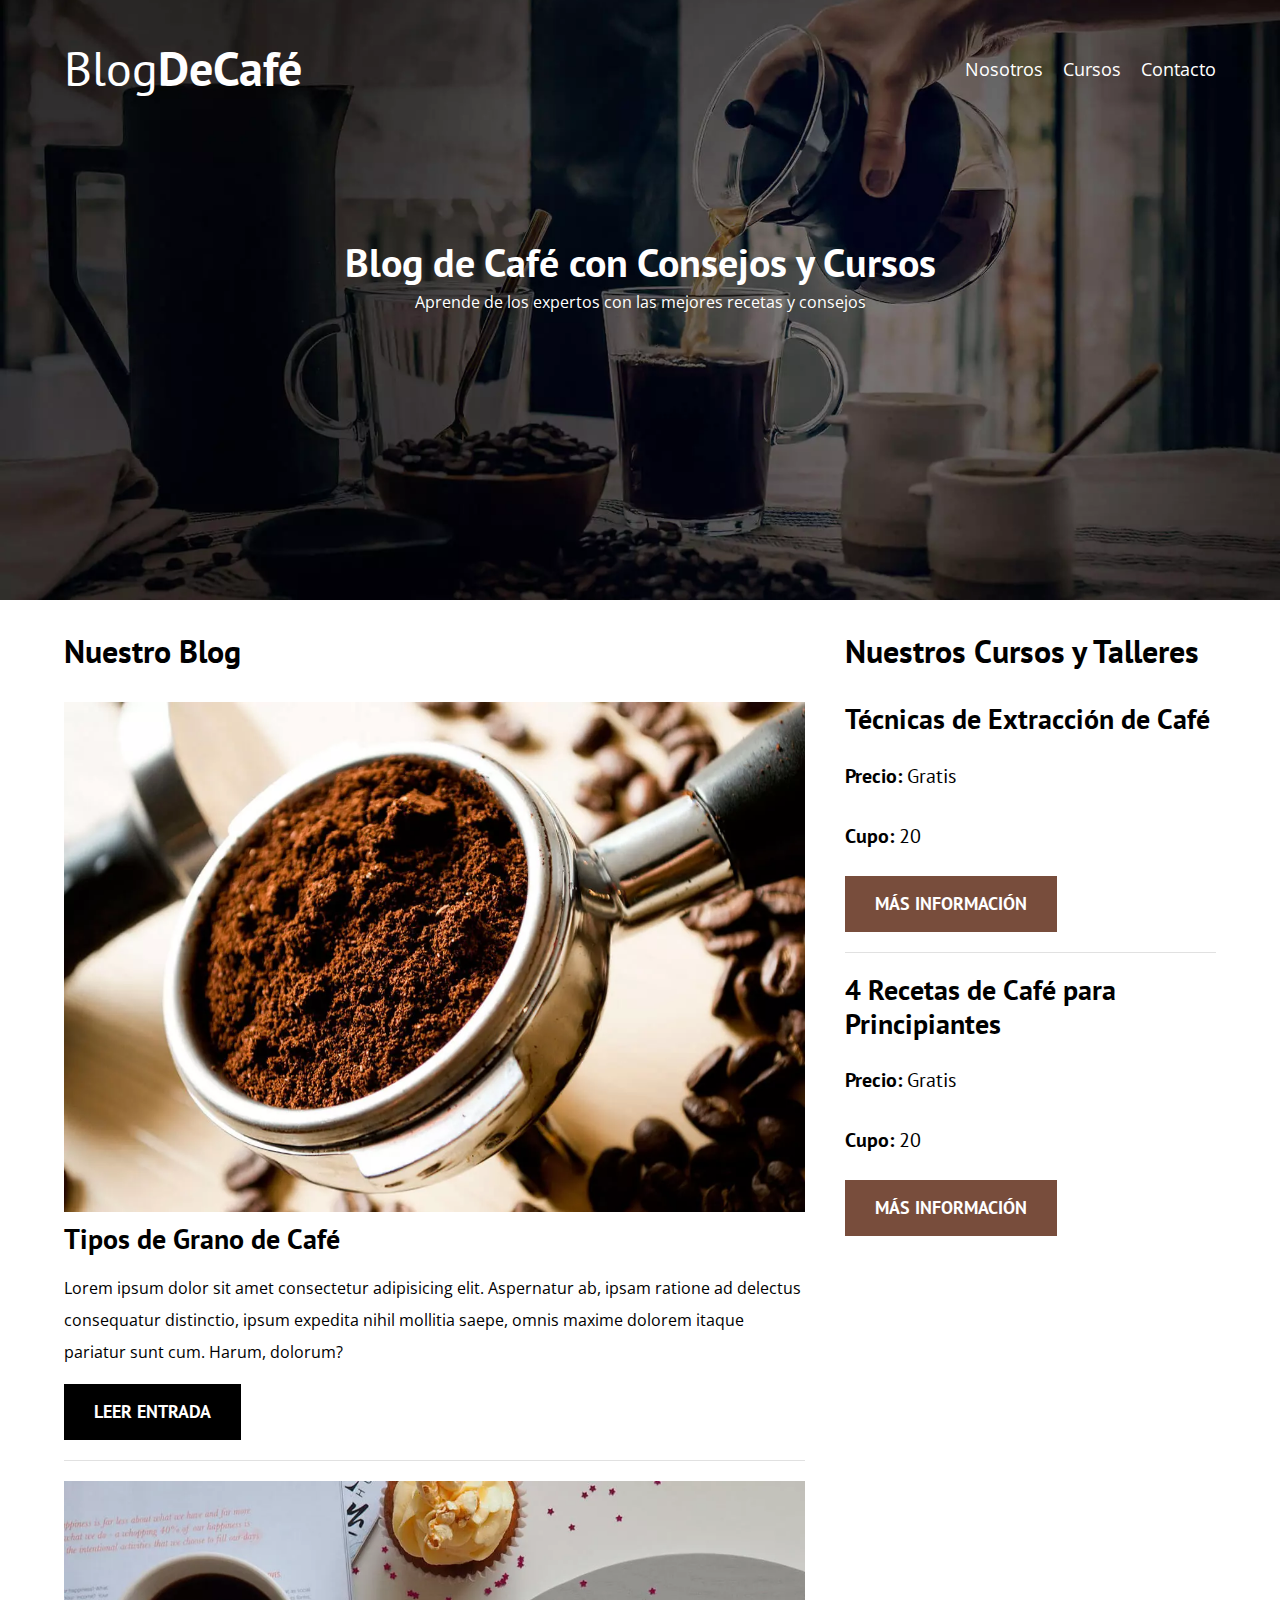
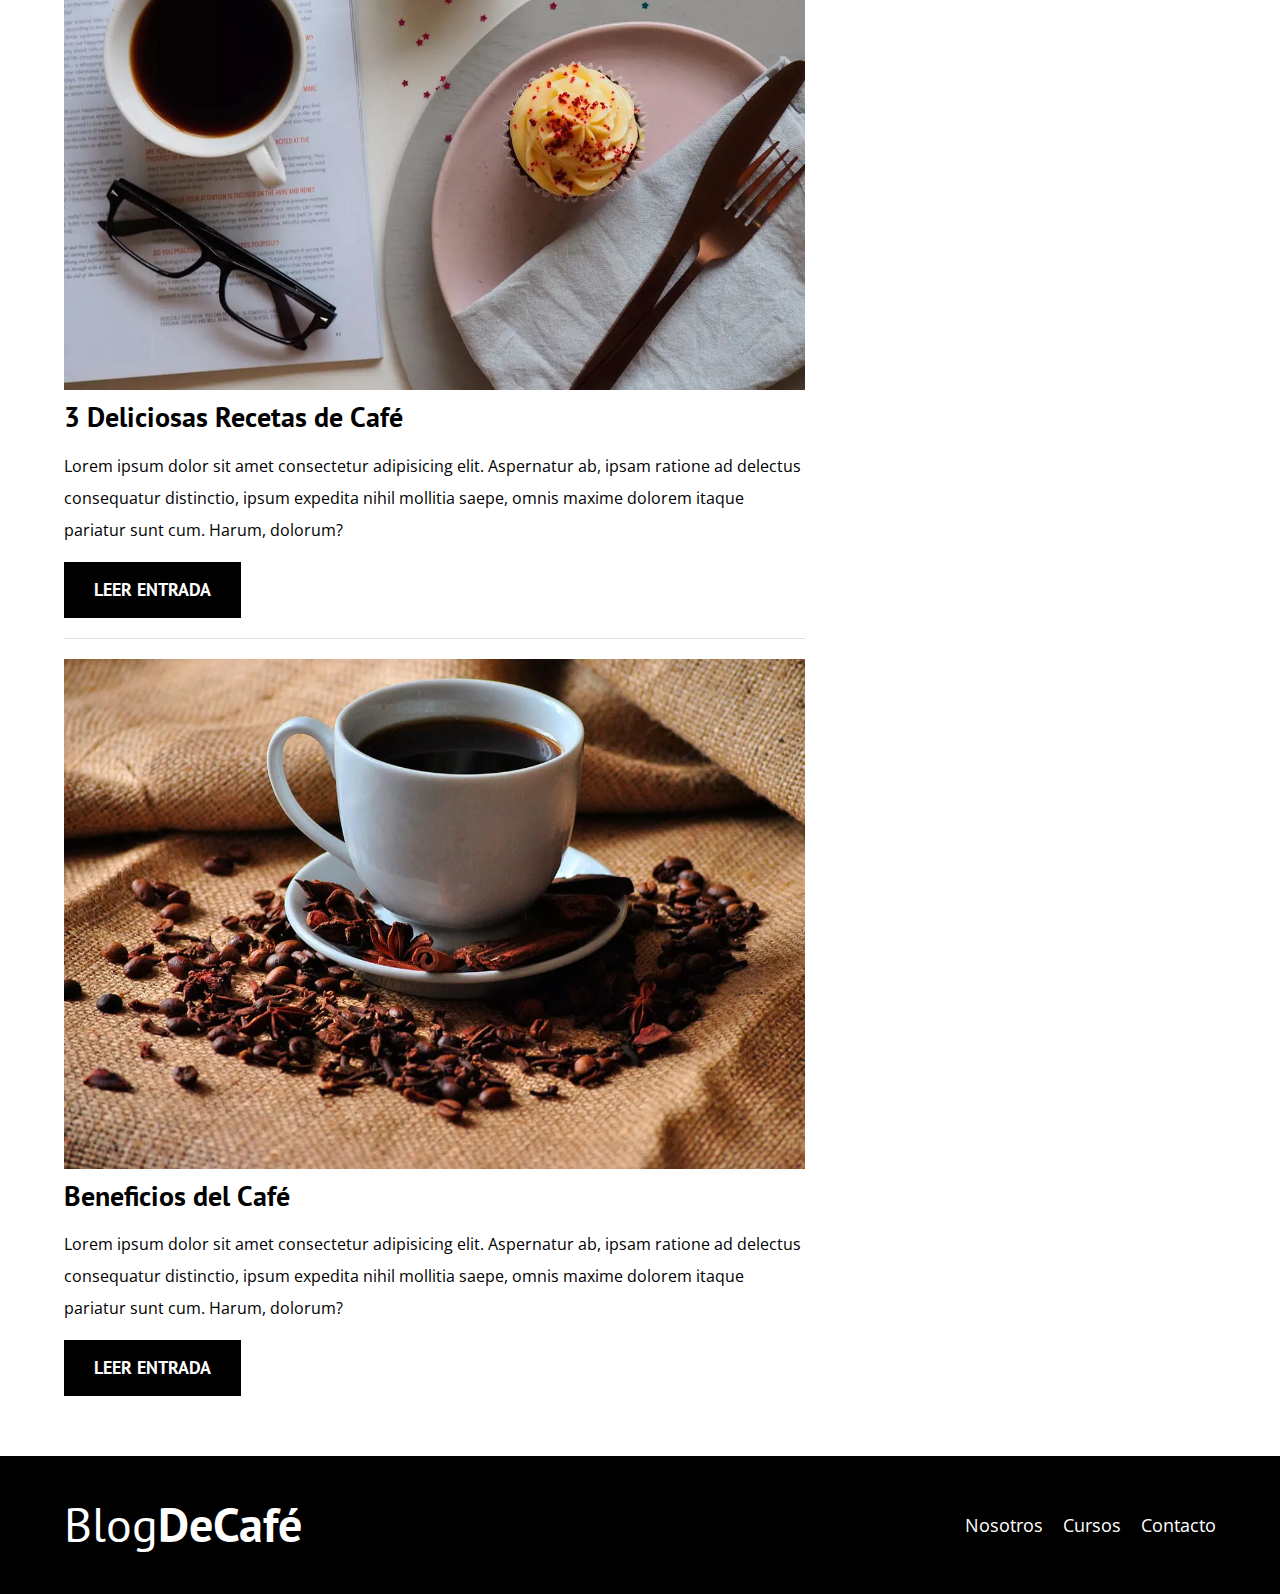
<file: index.html>
<!DOCTYPE html>
<html lang="en">

<head>
    <meta charset="UTF-8">
    <meta http-equiv="X-UA-Compatible" content="IE=edge">
    <meta name="viewport" content="width=device-width, initial-scale=1.0">
    <!-- Etiqueta meta para un buen SEO -->
    <meta name="description" content="Página web de blog de café">
    <title>Blog de Café</title>

    <!-- Prefetch -->
    <link rel="prefetch" href="nosotros.html" as="document">

    <!-- Preload -->
    <link rel="preload" href="css/styles.css" as="style">
    <link rel="stylesheet" href="css/normalize.css">

    <link rel="preload"
        href="https://fonts.googleapis.com/css2?family=Open+Sans&family=PT+Sans:wght@400;700&display=swap"
        crossorigin="crossorigin" as="font">
    <link href="https://fonts.googleapis.com/css2?family=Open+Sans&family=PT+Sans:wght@400;700&display=swap"
        rel="stylesheet">

    <link rel="stylesheet" href="css/styles.css">
</head>

<body>

    <!-- Cabecera -->
    <header class="header">

        <!-- Bloque -->
        <div class="contenedor">
            <!-- Barra Logo -->
            <div class="barra">
                <!-- Bloque -->
                <a href="index.html" class="logo">
                    <h1 class="logo__nombre no-margin centrar-texto">Blog<span class="logo__bold">DeCafé</span></h1>
                </a>

                <!-- Barra Navegación Bloque -->
                <nav class="navegacion">
                    <a href="nosotros.html" class="navegacion__enlace">Nosotros</a>
                    <a href="cursos.html" class="navegacion__enlace">Cursos</a>
                    <a href="contacto.html" class="navegacion__enlace">Contacto</a>
                </nav>
            </div>
        </div>


        <div class="header__texto">
            <h2 class="no-margin">Blog de Café con Consejos y Cursos</h2>
            <p class="no-margin">Aprende de los expertos con las mejores recetas y consejos</p>
        </div>
    </header>

    <div class="contenedor contenido-principal">
        <main class="blog">
            <h3>Nuestro Blog</h3>

            <!-- Articulo 1 -->
            <article class="entrada">
                <div class="entrada__imagen">
                    <picture>
                        <source srcset="img/blog1.webp" type="image/webp">
                        <img loading="lazy" src="img/blog1.jpg" alt="blog1">
                    </picture>
                    
                </div>
                <div class="entrada__contenido">
                    <h4 class="no-margin">Tipos de Grano de Café</h4>
                    <p>Lorem ipsum dolor sit amet consectetur adipisicing elit. Aspernatur ab, ipsam ratione ad delectus
                        consequatur distinctio, ipsum expedita nihil mollitia saepe, omnis maxime dolorem itaque
                        pariatur sunt cum. Harum, dolorum?</p>
                    <a href="entrada.html" class="boton boton--primario">Leer Entrada</a>
                </div>
            </article>

            <!-- Articulo 2 -->
            <article class="entrada">
                <div class="entrada__imagen">
                    <picture>
                        <source srcset="img/blog2.webp" type="image/webp">
                        <img loading="lazy" src="img/blog2.jpg" alt="blog1">
                    </picture>
                </div>
                <div class="entrada__contenido">
                    <h4 class="no-margin">3 Deliciosas Recetas de Café</h4>
                    <p>Lorem ipsum dolor sit amet consectetur adipisicing elit. Aspernatur ab, ipsam ratione ad delectus
                        consequatur distinctio, ipsum expedita nihil mollitia saepe, omnis maxime dolorem itaque
                        pariatur sunt cum. Harum, dolorum?</p>
                    <a href="entrada.html" class="boton boton--primario">Leer Entrada</a>
                </div>
            </article>

            <!-- Articulo 3 -->
            <article class="entrada">
                <div class="entrada__imagen">
                    <picture>
                        <source srcset="img/blog3.webp" type="image/webp">
                        <img loading="lazy" src="img/blog3.jpg" alt="blog1">
                    </picture>
                </div>
                <div class="entrada__contenido">
                    <h4 class="no-margin">Beneficios del Café</h4>
                    <p>Lorem ipsum dolor sit amet consectetur adipisicing elit. Aspernatur ab, ipsam ratione ad delectus
                        consequatur distinctio, ipsum expedita nihil mollitia saepe, omnis maxime dolorem itaque
                        pariatur sunt cum. Harum, dolorum?</p>
                    <a href="entrada.html" class="boton boton--primario">Leer Entrada</a>
                </div>
            </article>
        </main>

        <aside class="sidebar">
            <h3>Nuestros Cursos y Talleres</h3>
            <ul class="cursos no-padding">
                <li class="widget-curso">
                    <h4 class="no-margin">Técnicas de Extracción de Café</h4>
                    <p class="widget-curso__label">Precio:
                        <span class="widget-curso__info">Gratis</span>
                    </p>
                    <p class="widget-curso__label">Cupo:
                        <span class="widget-curso__info">20</span>
                    </p>
                    <a href="curso.html" class="boton boton--secundario">Más Información</a>
                </li>

                <li class="widget-curso">
                    <h4 class="no-margin">4 Recetas de Café para Principiantes</h4>
                    <p class="widget-curso__label">Precio:
                        <span class="widget-curso__info">Gratis</span>
                    </p>
                    <p class="widget-curso__label">Cupo:
                        <span class="widget-curso__info">20</span>
                    </p>
                    <a href="curso.html" class="boton boton--secundario">Más Información</a>
                </li>
            </ul>
        </aside>
    </div>

    <footer class="footer">
        <div class="contenedor">
            <!-- Reutilización de código -->
            <div class="barra">
                <a href="index.html" class="logo">
                    <h1 class="logo__nombre no-margin centrar-texto">Blog<span class="logo__bold">DeCafé</span></h1>
                </a>

                <nav class="navegacion">
                    <a href="nosotros.html" class="navegacion__enlace">Nosotros</a>
                    <a href="cursos.html" class="navegacion__enlace">Cursos</a>
                    <a href="contacto.html" class="navegacion__enlace">Contacto</a>
                </nav>
            </div>
        </div>
    </footer>

    <script src="js/modernizr.js"></script>

</body>
</html>
</file>
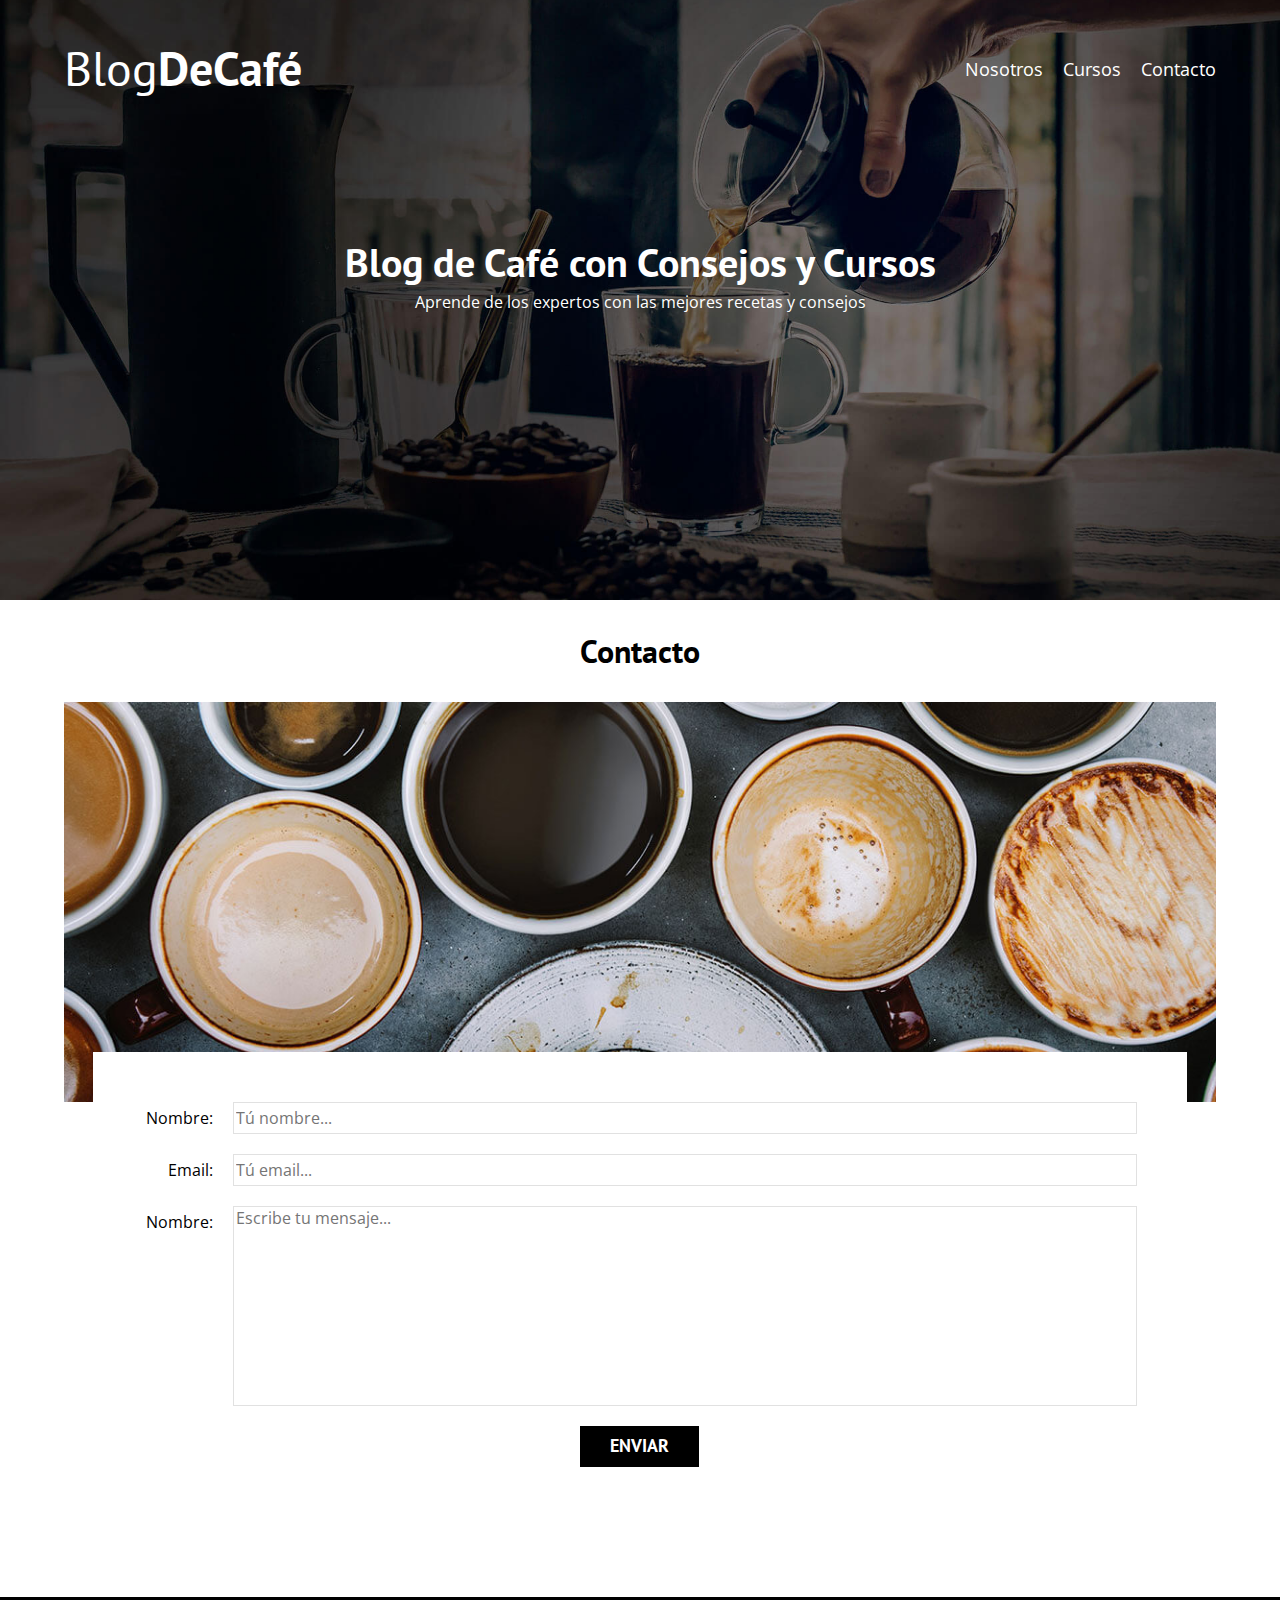
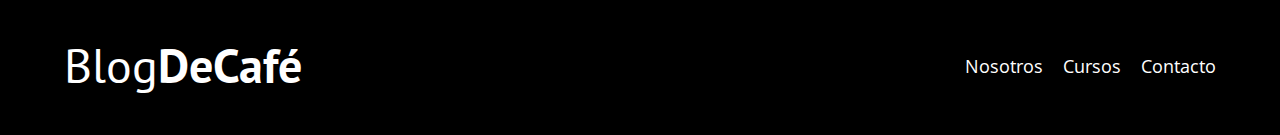
<file: contacto.html>
<!DOCTYPE html>
<html lang="en">

<head>
    <meta charset="UTF-8">
    <meta http-equiv="X-UA-Compatible" content="IE=edge">
    <meta name="viewport" content="width=device-width, initial-scale=1.0">
    <title>Blog de Café</title>
    <link rel="stylesheet" href="css/normalize.css">
    <link href="https://fonts.googleapis.com/css2?family=Open+Sans&family=PT+Sans:wght@400;700&display=swap"
        rel="stylesheet">
    <link rel="stylesheet" href="css/styles.css">
</head>

<body>

    <!-- Cabecera -->
    <header class="header">

        <!-- Bloque -->
        <div class="contenedor">
            <!-- Barra Logo -->
            <div class="barra">
                <!-- Bloque -->
                <a href="index.html" class="logo">
                    <h1 class="logo__nombre no-margin centrar-texto">Blog<span class="logo__bold">DeCafé</span></h1>
                </a>

                <!-- Barra Navegación Bloque -->
                <nav class="navegacion">
                    <a href="nosotros.html" class="navegacion__enlace">Nosotros</a>
                    <a href="cursos.html" class="navegacion__enlace">Cursos</a>
                    <a href="contacto.html" class="navegacion__enlace">Contacto</a>
                </nav>
            </div>
        </div>


        <div class="header__texto">
            <h2 class="no-margin">Blog de Café con Consejos y Cursos</h2>
            <p class="no-margin">Aprende de los expertos con las mejores recetas y consejos</p>
        </div>
    </header>

    <main class="contenedor">
        <h3 class="centrar-texto">Contacto</h3>

        <div class="contacto-bg"></div>

        <form action="" class="formulario">
            <div class="campo">
                <label class="campo__label" for="nombre">Nombre:</label>
                <input class="campo__field" type="text" name="" id="nombre" placeholder="Tú nombre...">
            </div>

            <div class="campo">
                <label class="campo__label" for="email">Email:</label>
                <input class="campo__field" type="email" name="" id="email" placeholder="Tú email...">
            </div>
            
            <div class="campo campo__field--textarea">
                <label class="campo__label" for="mensaje">Nombre:</label>
                <textarea class="campo__field" name="" id="mensaje" placeholder="Escribe tu mensaje..."></textarea>
            </div>

            <div class="campo campo__submit">
                <input type="submit" value="Enviar" class="boton boton--primario">
            </div>
        </form>


    </main>

    <footer class="footer">
        <div class="contenedor">
            <!-- Reutilización de código -->
            <div class="barra">
                <a href="index.html" class="logo">
                    <h1 class="logo__nombre no-margin centrar-texto">Blog<span class="logo__bold">DeCafé</span></h1>
                </a>

                <nav class="navegacion">
                    <a href="nosotros.html" class="navegacion__enlace">Nosotros</a>
                    <a href="cursos.html" class="navegacion__enlace">Cursos</a>
                    <a href="contacto.html" class="navegacion__enlace">Contacto</a>
                </nav>
            </div>
        </div>
    </footer>

</body>

</html>
</file>
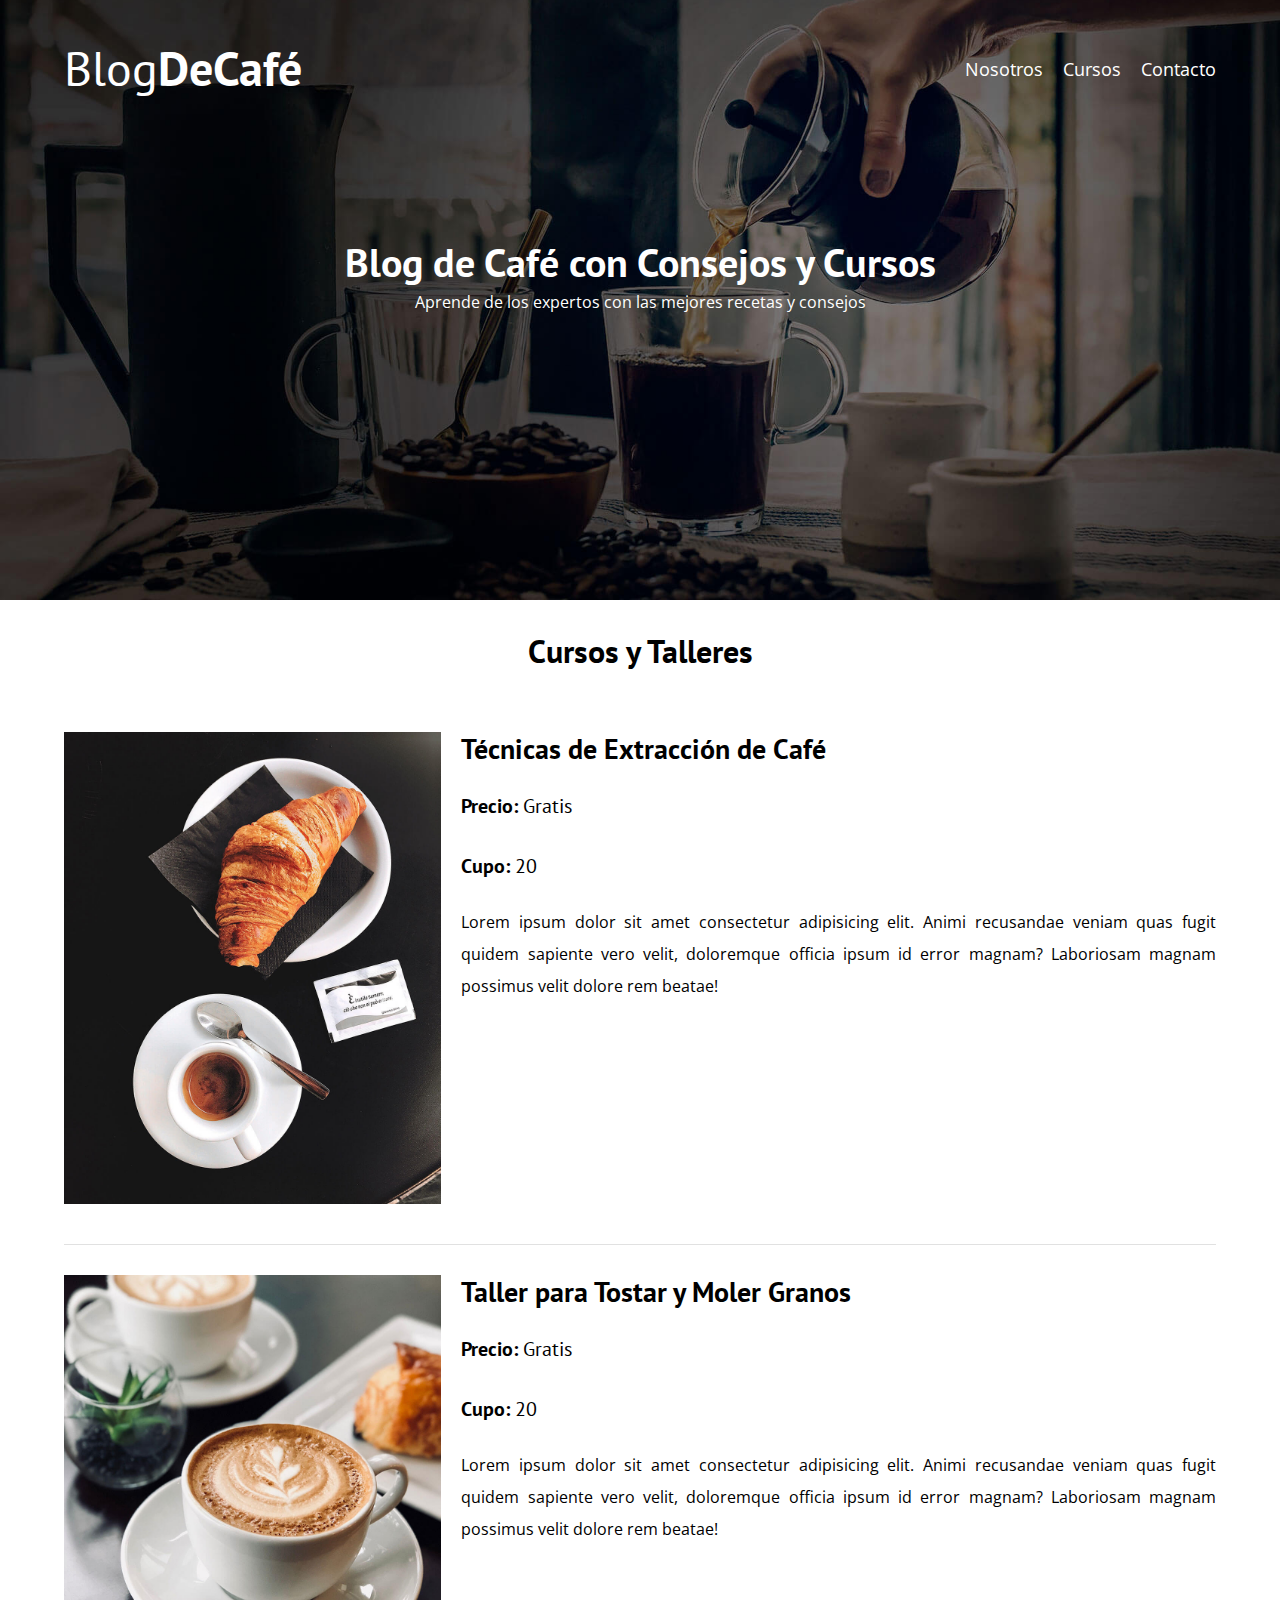
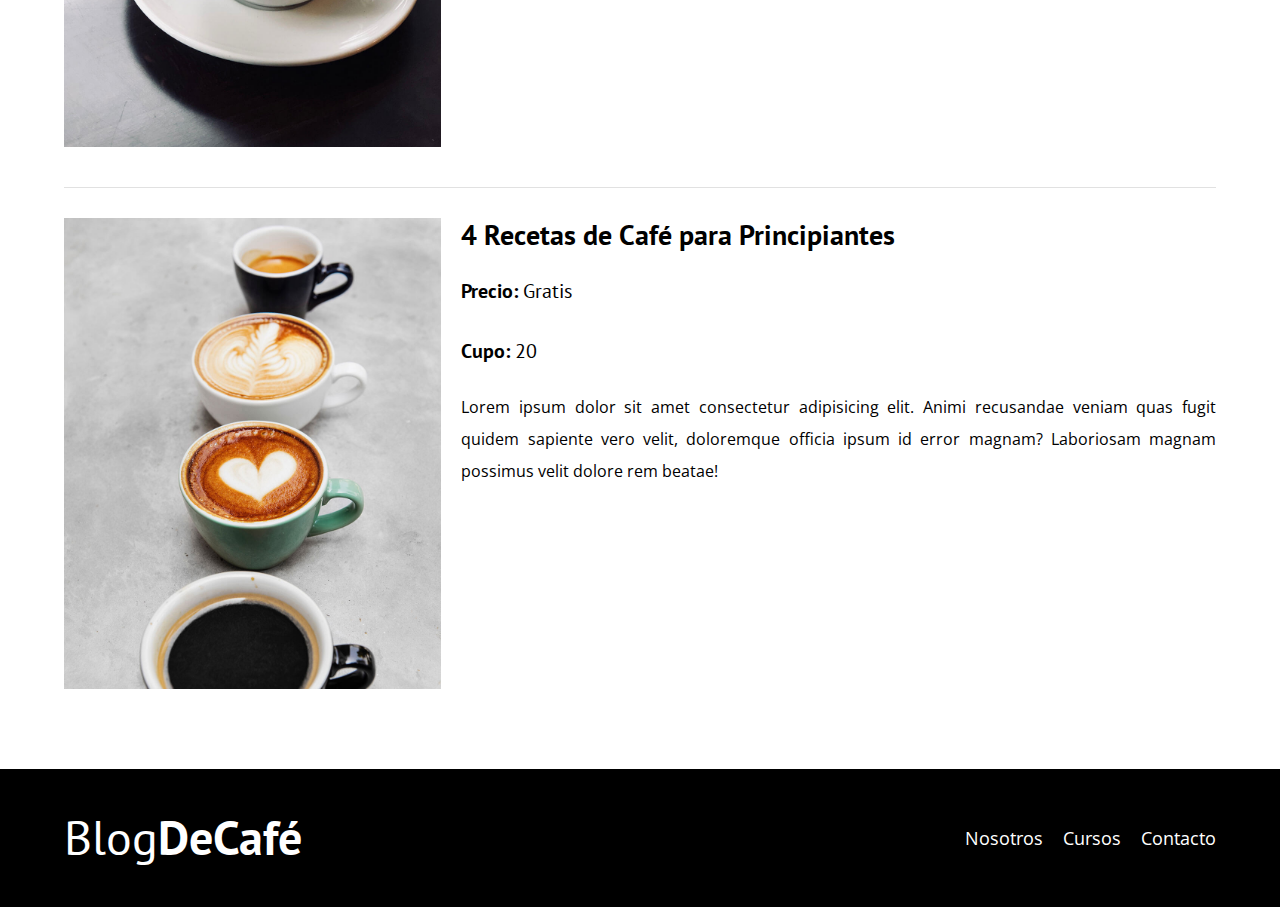
<file: cursos.html>
<!DOCTYPE html>
<html lang="en">

<head>
    <meta charset="UTF-8">
    <meta http-equiv="X-UA-Compatible" content="IE=edge">
    <meta name="viewport" content="width=device-width, initial-scale=1.0">
    <title>Blog de Café</title>
    <link rel="stylesheet" href="css/normalize.css">
    <link href="https://fonts.googleapis.com/css2?family=Open+Sans&family=PT+Sans:wght@400;700&display=swap"
        rel="stylesheet">
    <link rel="stylesheet" href="css/styles.css">
</head>

<body>

    <!-- Cabecera -->
    <header class="header">

        <!-- Bloque -->
        <div class="contenedor">
            <!-- Barra Logo -->
            <div class="barra">
                <!-- Bloque -->
                <a href="index.html" class="logo">
                    <h1 class="logo__nombre no-margin centrar-texto">Blog<span class="logo__bold">DeCafé</span></h1>
                </a>

                <!-- Barra Navegación Bloque -->
                <nav class="navegacion">
                    <a href="nosotros.html" class="navegacion__enlace">Nosotros</a>
                    <a href="cursos.html" class="navegacion__enlace">Cursos</a>
                    <a href="contacto.html" class="navegacion__enlace">Contacto</a>
                </nav>
            </div>
        </div>


        <div class="header__texto">
            <h2 class="no-margin">Blog de Café con Consejos y Cursos</h2>
            <p class="no-margin">Aprende de los expertos con las mejores recetas y consejos</p>
        </div>
    </header>

    <main class="contenedor">
        <h3 class="centrar-texto">Cursos y Talleres</h3>

        <!-- Inicio Curso 1 -->
        <div class="curso">

            <div class="curso__imagen">
                <img src="img/curso1.jpg" alt="curso1">
            </div>

            <!-- Inicio Curso Información -->
            <div class="curso__informacion">
                <h4 class="no-margin">Técnicas de Extracción de Café</h4>
                <p class="curso__label">Precio:
                    <span class="curso__info">Gratis</span>
                </p>
                <p class="curso__label">Cupo:
                    <span class="curso__info">20</span>
                </p>
                <p class="curso__descripcion">
                    Lorem ipsum dolor sit amet consectetur adipisicing elit. Animi recusandae veniam quas fugit quidem
                    sapiente vero velit, doloremque officia ipsum id error magnam? Laboriosam magnam possimus velit
                    dolore rem beatae!
                </p>
            </div>
            <!-- Fin Curso Información -->

        </div>
        <!-- Fin Curso -->

        <!-- Inicio Curso 2 -->
        <div class="curso">

            <div class="curso__imagen">
                <img src="img/curso2.jpg" alt="curso2">
            </div>

            <!-- Inicio Curso Información -->
            <div class="curso__informacion">
                <h4 class="no-margin">Taller para Tostar y Moler Granos</h4>
                <p class="curso__label">Precio:
                    <span class="curso__info">Gratis</span>
                </p>
                <p class="curso__label">Cupo:
                    <span class="curso__info">20</span>
                </p>
                <p class="curso__descripcion">
                    Lorem ipsum dolor sit amet consectetur adipisicing elit. Animi recusandae veniam quas fugit quidem
                    sapiente vero velit, doloremque officia ipsum id error magnam? Laboriosam magnam possimus velit
                    dolore rem beatae!
                </p>
            </div>
            <!-- Fin Curso Información -->

        </div>
        <!-- Fin Curso -->

        <!-- Inicio Curso 3 -->
        <div class="curso">

            <div class="curso__imagen">
                <img src="img/curso3.jpg" alt="curso3">
            </div>

            <!-- Inicio Curso Información -->
            <div class="curso__informacion">
                <h4 class="no-margin">4 Recetas de Café para Principiantes</h4>
                <p class="curso__label">Precio:
                    <span class="curso__info">Gratis</span>
                </p>
                <p class="curso__label">Cupo:
                    <span class="curso__info">20</span>
                </p>
                <p class="curso__descripcion">
                    Lorem ipsum dolor sit amet consectetur adipisicing elit. Animi recusandae veniam quas fugit quidem
                    sapiente vero velit, doloremque officia ipsum id error magnam? Laboriosam magnam possimus velit
                    dolore rem beatae!
                </p>
            </div>
            <!-- Fin Curso Información -->

        </div>
        <!-- Fin Curso -->

    </main>

    <footer class="footer">
        <div class="contenedor">
            <!-- Reutilización de código -->
            <div class="barra">
                <a href="index.html" class="logo">
                    <h1 class="logo__nombre no-margin centrar-texto">Blog<span class="logo__bold">DeCafé</span></h1>
                </a>

                <nav class="navegacion">
                    <a href="nosotros.html" class="navegacion__enlace">Nosotros</a>
                    <a href="cursos.html" class="navegacion__enlace">Cursos</a>
                    <a href="contacto.html" class="navegacion__enlace">Contacto</a>
                </nav>
            </div>
        </div>
    </footer>

</body>

</html>
</file>
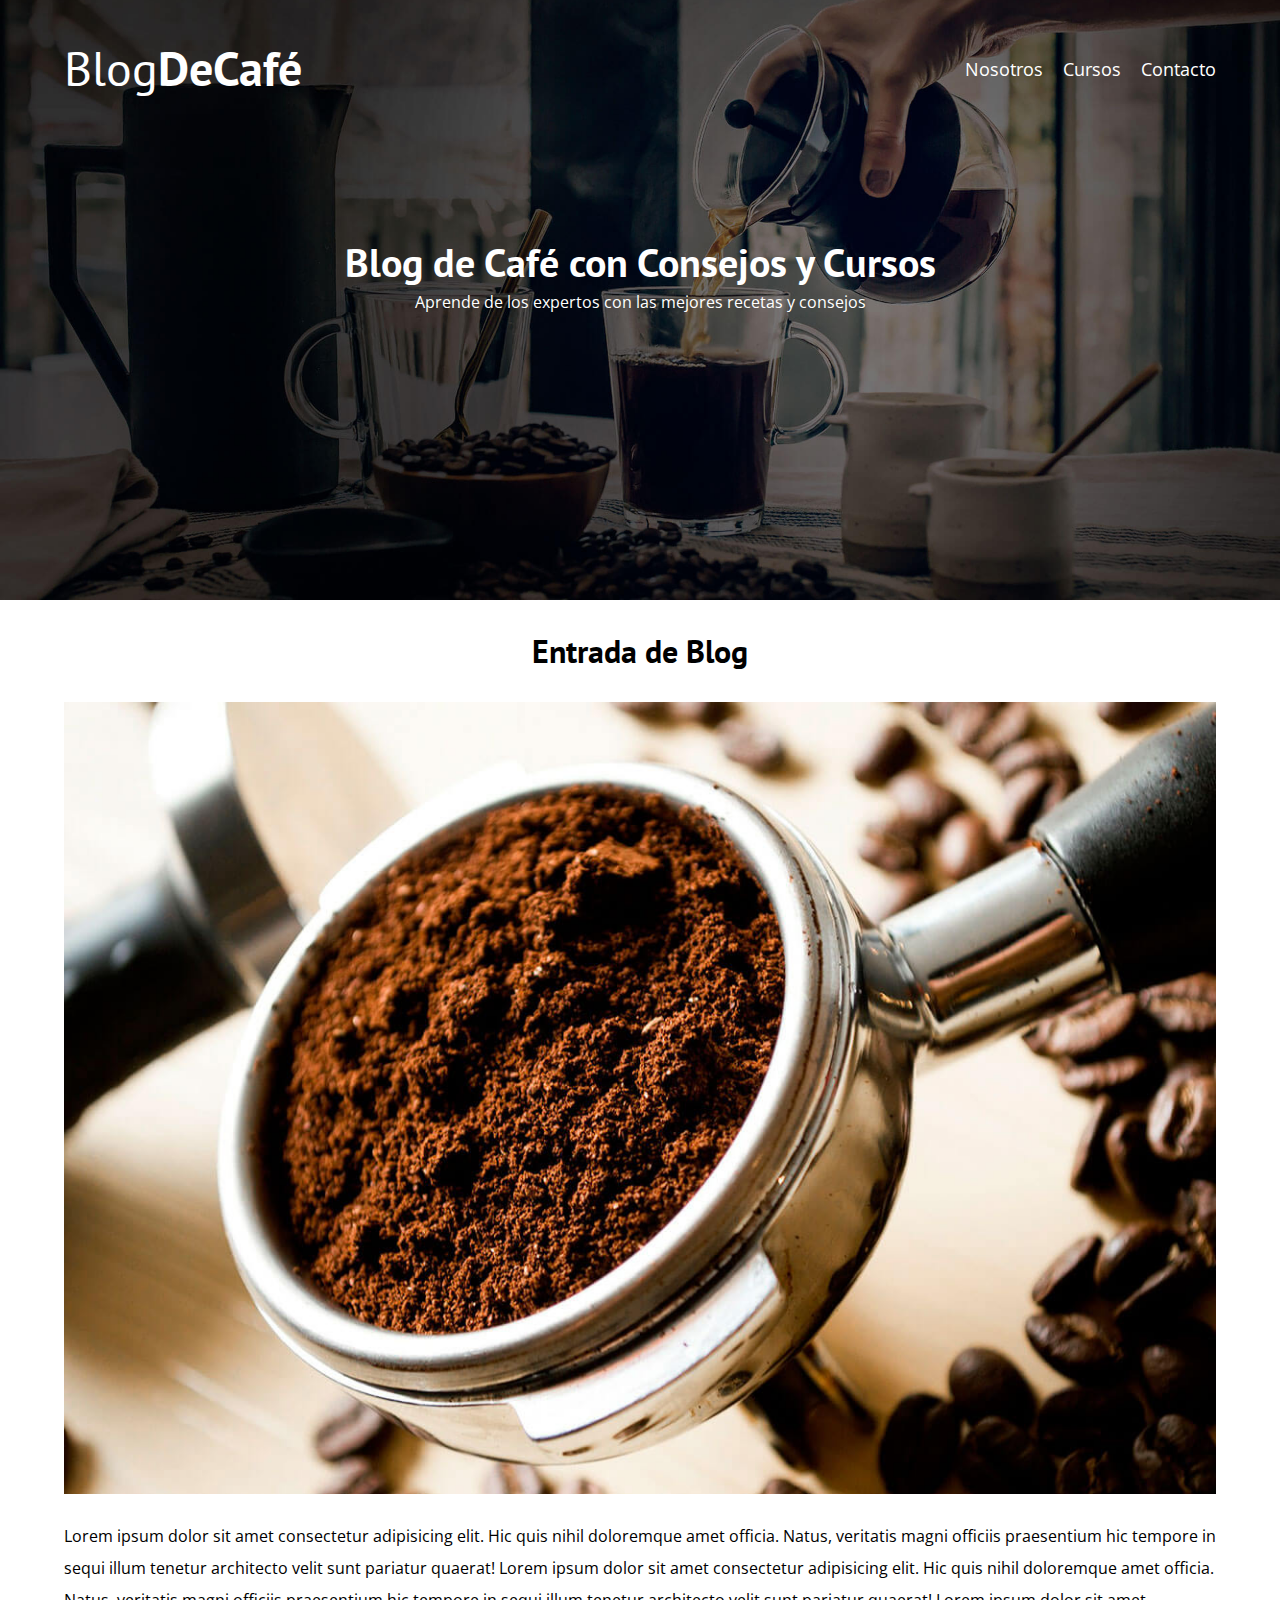
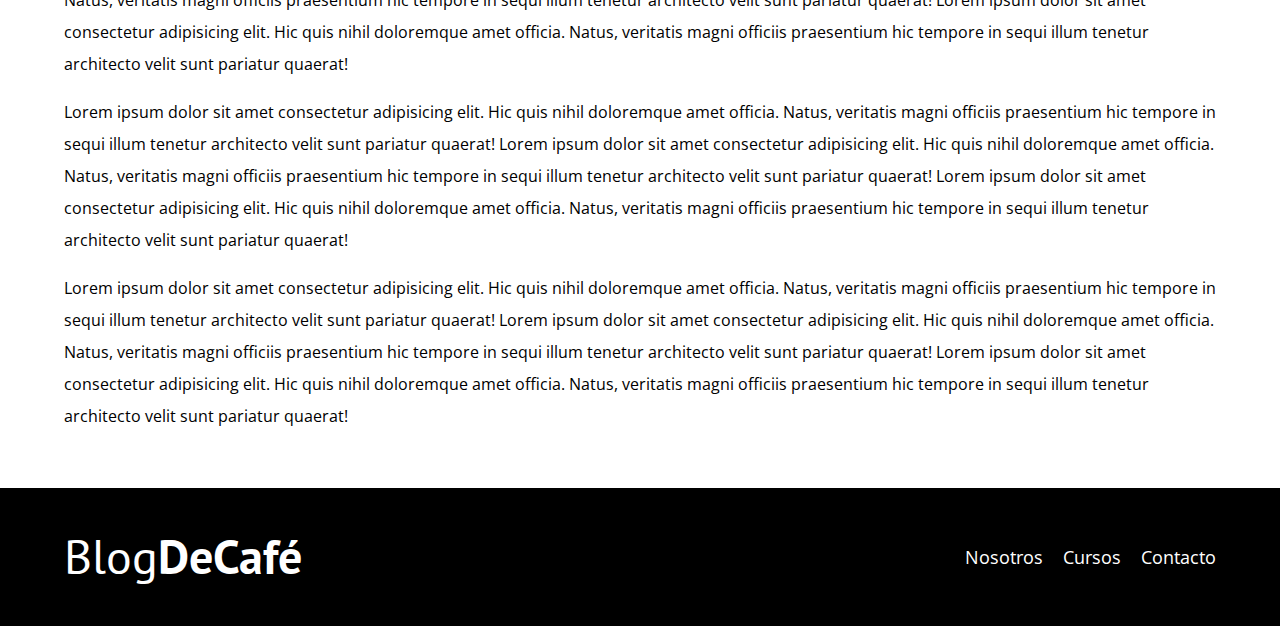
<file: entrada.html>
<!DOCTYPE html>
<html lang="en">

<head>
    <meta charset="UTF-8">
    <meta http-equiv="X-UA-Compatible" content="IE=edge">
    <meta name="viewport" content="width=device-width, initial-scale=1.0">
    <title>Blog de Café</title>
    <link rel="stylesheet" href="css/normalize.css">
    <link href="https://fonts.googleapis.com/css2?family=Open+Sans&family=PT+Sans:wght@400;700&display=swap"
        rel="stylesheet">
    <link rel="stylesheet" href="css/styles.css">
</head>

<body>

    <!-- Cabecera -->
    <header class="header">

        <!-- Bloque -->
        <div class="contenedor">
            <!-- Barra Logo -->
            <div class="barra">
                <!-- Bloque -->
                <a href="index.html" class="logo">
                    <h1 class="logo__nombre no-margin centrar-texto">Blog<span class="logo__bold">DeCafé</span></h1>
                </a>

                <!-- Barra Navegación Bloque -->
                <nav class="navegacion">
                    <a href="nosotros.html" class="navegacion__enlace">Nosotros</a>
                    <a href="cursos.html" class="navegacion__enlace">Cursos</a>
                    <a href="contacto.html" class="navegacion__enlace">Contacto</a>
                </nav>
            </div>
        </div>


        <div class="header__texto">
            <h2 class="no-margin">Blog de Café con Consejos y Cursos</h2>
            <p class="no-margin">Aprende de los expertos con las mejores recetas y consejos</p>
        </div>
    </header>

    <main class="contenedor">
        <h3 class="centrar-texto">Entrada de Blog</h3>

        <img src="img/blog1.jpg" alt="curso1">


        <p>Lorem ipsum dolor sit amet consectetur adipisicing elit. Hic quis nihil doloremque amet officia.
            Natus, veritatis magni officiis praesentium hic tempore in sequi illum tenetur architecto velit sunt
            pariatur quaerat! Lorem ipsum dolor sit amet consectetur adipisicing elit. Hic quis nihil doloremque
            amet officia.
            Natus, veritatis magni officiis praesentium hic tempore in sequi illum tenetur architecto velit sunt
            pariatur quaerat! Lorem ipsum dolor sit amet consectetur adipisicing elit. Hic quis nihil doloremque
            amet officia.
            Natus, veritatis magni officiis praesentium hic tempore in sequi illum tenetur architecto velit sunt
            pariatur quaerat!
        </p>
        <p>Lorem ipsum dolor sit amet consectetur adipisicing elit. Hic quis nihil doloremque amet officia.
            Natus, veritatis magni officiis praesentium hic tempore in sequi illum tenetur architecto velit sunt
            pariatur quaerat! Lorem ipsum dolor sit amet consectetur adipisicing elit. Hic quis nihil doloremque
            amet officia.
            Natus, veritatis magni officiis praesentium hic tempore in sequi illum tenetur architecto velit sunt
            pariatur quaerat! Lorem ipsum dolor sit amet consectetur adipisicing elit. Hic quis nihil doloremque
            amet officia.
            Natus, veritatis magni officiis praesentium hic tempore in sequi illum tenetur architecto velit sunt
            pariatur quaerat!
        </p>
        <p>Lorem ipsum dolor sit amet consectetur adipisicing elit. Hic quis nihil doloremque amet officia.
            Natus, veritatis magni officiis praesentium hic tempore in sequi illum tenetur architecto velit sunt
            pariatur quaerat! Lorem ipsum dolor sit amet consectetur adipisicing elit. Hic quis nihil doloremque
            amet officia.
            Natus, veritatis magni officiis praesentium hic tempore in sequi illum tenetur architecto velit sunt
            pariatur quaerat! Lorem ipsum dolor sit amet consectetur adipisicing elit. Hic quis nihil doloremque
            amet officia.
            Natus, veritatis magni officiis praesentium hic tempore in sequi illum tenetur architecto velit sunt
            pariatur quaerat!
        </p>
    </main>

    <footer class="footer">
        <div class="contenedor">
            <!-- Reutilización de código -->
            <div class="barra">
                <a href="index.html" class="logo">
                    <h1 class="logo__nombre no-margin centrar-texto">Blog<span class="logo__bold">DeCafé</span></h1>
                </a>

                <nav class="navegacion">
                    <a href="nosotros.html" class="navegacion__enlace">Nosotros</a>
                    <a href="cursos.html" class="navegacion__enlace">Cursos</a>
                    <a href="contacto.html" class="navegacion__enlace">Contacto</a>
                </nav>
            </div>
        </div>
    </footer>

</body>

</html>
</file>
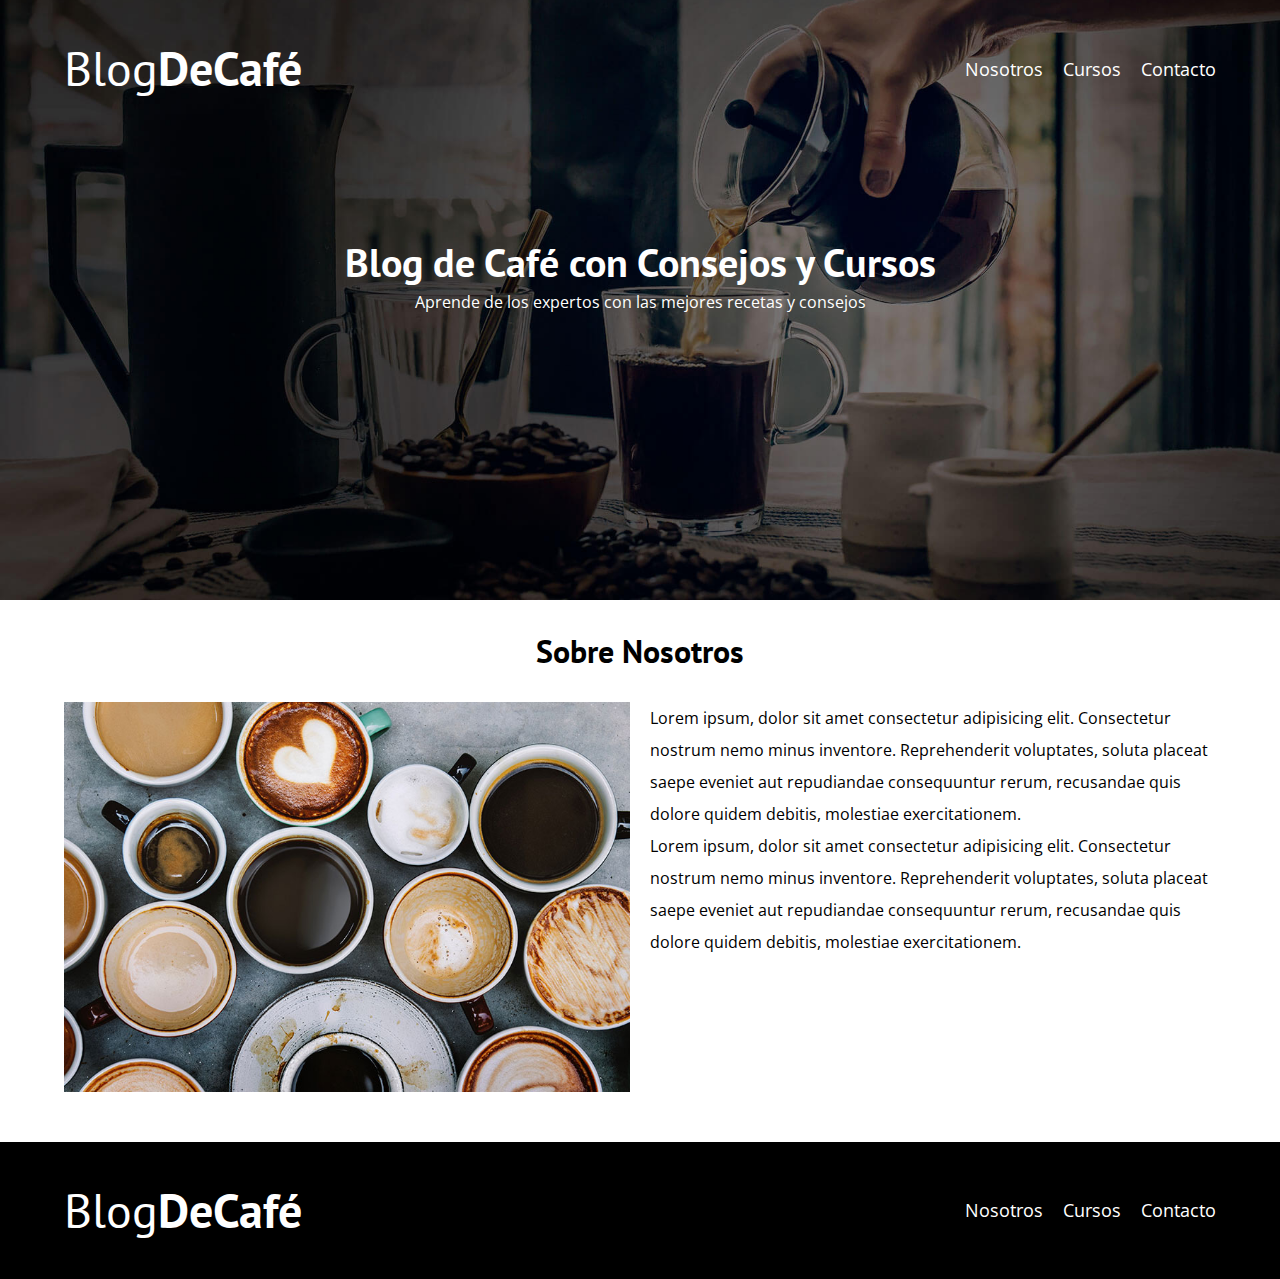
<file: nosotros.html>
<!DOCTYPE html>
<html lang="en">

<head>
    <meta charset="UTF-8">
    <meta http-equiv="X-UA-Compatible" content="IE=edge">
    <meta name="viewport" content="width=device-width, initial-scale=1.0">
    <title>Blog de Café</title>
    <link rel="stylesheet" href="css/normalize.css">
    <link href="https://fonts.googleapis.com/css2?family=Open+Sans&family=PT+Sans:wght@400;700&display=swap"
        rel="stylesheet">
    <link rel="stylesheet" href="css/styles.css">
</head>

<body>

    <!-- Cabecera -->
    <header class="header">

        <!-- Bloque -->
        <div class="contenedor">
            <!-- Barra Logo -->
            <div class="barra">
                <!-- Bloque -->
                <a href="index.html" class="logo">
                    <h1 class="logo__nombre no-margin centrar-texto">Blog<span class="logo__bold">DeCafé</span></h1>
                </a>

                <!-- Barra Navegación Bloque -->
                <nav class="navegacion">
                    <a href="nosotros.html" class="navegacion__enlace">Nosotros</a>
                    <a href="cursos.html" class="navegacion__enlace">Cursos</a>
                    <a href="contacto.html" class="navegacion__enlace">Contacto</a>
                </nav>
            </div>
        </div>


        <div class="header__texto">
            <h2 class="no-margin">Blog de Café con Consejos y Cursos</h2>
            <p class="no-margin">Aprende de los expertos con las mejores recetas y consejos</p>
        </div>
    </header>

    <main class="contenedor">
        <h3 class="centrar-texto">Sobre Nosotros</h3>
        <div class="sobre-nosotros">
            <div class="sobre-nosotros__imagen">
                <img src="img/nosotros.jpg" alt="nosotros">
            </div>
            <div class="sobre-nosotros__texto">
                <p class="no-margin">Lorem ipsum, dolor sit amet consectetur adipisicing elit. Consectetur nostrum nemo minus inventore.
                    Reprehenderit voluptates, soluta placeat saepe eveniet aut repudiandae consequuntur rerum,
                    recusandae quis dolore quidem debitis, molestiae exercitationem.
                </p>
                <p class="no-margin">Lorem ipsum, dolor sit amet consectetur adipisicing elit. Consectetur nostrum nemo minus inventore.
                    Reprehenderit voluptates, soluta placeat saepe eveniet aut repudiandae consequuntur rerum,
                    recusandae quis dolore quidem debitis, molestiae exercitationem.
                </p>
            </div>
        </div>
    </main>

    <footer class="footer">
        <div class="contenedor">
            <!-- Reutilización de código -->
            <div class="barra">
                <a href="index.html" class="logo">
                    <h1 class="logo__nombre no-margin centrar-texto">Blog<span class="logo__bold">DeCafé</span></h1>
                </a>

                <nav class="navegacion">
                    <a href="nosotros.html" class="navegacion__enlace">Nosotros</a>
                    <a href="cursos.html" class="navegacion__enlace">Cursos</a>
                    <a href="contacto.html" class="navegacion__enlace">Contacto</a>
                </nav>
            </div>
        </div>
    </footer>

</body>

</html>
</file>
<file: css/styles.css>
:root {
    --fuenteHeading: 'PT Sans', sans-serif;
    --fuenteParrafos: 'Open Sans', sans-serif;

    --primario: #784D3C;
    --blanco: #fff;
    --negro: #000;
    --gris: #e1e1e1;
}

html {
    /* Para que el el border, margin, padding no afecte el tamaño de nuestras cajas */
    box-sizing: border-box;
    /* Para que 1rem = 10px */
    font-size: 62.5%;
}

*,
*:before,
*:after {
    box-sizing: inherit;
}

body {
    font-family: var(--fuenteParrafos);
    font-size: 1.6rem;
    /* Interlineado */
    line-height: 2;

    display: grid;
    min-height: 100vh;
    grid-template-rows: auto 1fr auto ;
}

/* Globales */
/* Que es lo que se va a repetir más de una vez */
.contenedor {
    /* Si hay espacio disponible usa los 1200px */
    max-width: 120rem;
    /* Si el espacio es menor a 1200px solo toma el 90% del espacio disponible */
    /* Es lo mismo que width: min(90%, 120rem)*/
    width: 90%;
    /* Para centrar el contenido */
    margin: 0 auto;
}

a {
    text-decoration: none;
}

h1,
h2,
h3,
h4 {
    font-family: var(--fuenteHeading);
    line-height: 1.2;
}

h1 {
    font-size: 4.8rem;
}

h2 {
    font-size: 4rem;
}

h3 {
    font-size: 3.2rem;
}

h4 {
    font-size: 2.8rem;
}

img {
    max-width: 100%;
}

/* Utilidades */

.no-margin {
    margin: 0;
}

.no-padding {
    padding: 0;
}

.centrar-texto {
    text-align: center;
}

/* Header */
.webp .header{
    background-image: url(../img/banner.webp);
}

.no-web .header{
    background-image: url(../img/banner.jpg);
}

.header {
    background-image: url(../img/banner.jpg);
    height: 60rem;
    background-size: cover;
    background-repeat: no-repeat;
    /* Para que cuando la hagamos chiquita se siga viendo el centro */
    /* left/right top/bottom */
    /* Tambien pueden ir % (no recomendado) */
    background-position: center center;
}

.header__texto {
    text-align: center;
    color: var(--blanco);
    margin-top: 5rem;
}

.barra {
    padding-top: 4rem;
}

@media (min-width: 768px) {
    .barra {
        display: flex;
        /* Alinear horizontalmente */
        justify-content: space-between;
        /* Alinear verticalmente */
        align-items: center;
    }
}

@media (min-width: 768px) {
    .header__texto {
        margin-top: 14rem;

    }
}

.logo {
    color: var(--blanco);
}

.logo__nombre {
    font-weight: normal;
}

.logo__bold {
    font-weight: bold;
}

@media (min-width: 768px) {
    .navegacion {
        display: flex;
        /* gap: 2rem */
    }

    .navegacion a{
        margin-right: 2rem;
    }

    .navegacion a:last-of-type{
        margin-right: 0;
    }
}


.navegacion__enlace {
    display: block;
    text-align: center;
    font-size: 1.8rem;
    color: var(--blanco);
}

/* Contenido Principal */
@media (min-width: 768px) {
    .contenido-principal {
        display: grid;
        grid-template-columns: 2fr 1fr;
        column-gap: 4rem;
    }
}

.entrada {
    border-bottom: 1px solid var(--gris);
    margin-bottom: 2rem;
}

.entrada:last-of-type {
    border: none;
    margin-bottom: 0;

}

/* Botón */
.boton {
    display: block;
    font-family: var(--fuenteHeading);
    color: var(--blanco);
    text-align: center;
    padding: 1rem 3rem;
    font-size: 1.8rem;
    font-weight: 700;
    text-transform: uppercase;
    margin: 0 auto;
    margin-bottom: 2rem;
    border: none;
}

.boton:hover{
    cursor: pointer;
}

@media (min-width: 768px) {
    .boton {
        display: inline-block;
    }
}

.boton--primario {
    background-color: var(--negro);
}

.boton--secundario {
    background-color: var(--primario);
}


/* Cursos Index*/
.cursos {
    list-style: none;
}

.widget-curso {
    border-bottom: 1px solid var(--gris);
    margin-bottom: 2rem;
}

.widget-curso:last-of-type {
    border: none;
    margin-bottom: 0;
}

.widget-curso__label,
.curso__label {
    font-family: var(--fuenteHeading);
    font-weight: 700;
}

.widget-curso__info,
.curso__info {
    font-weight: 400
}

.widget-curso__label,
.widget-curso__info,
.curso__label,
.curso__info {
    font-size: 2rem;
}

/* Nosotros */
@media (min-width: 768px) {
    /* Grid way better */
    .sobre-nosotros{
        display: grid;
        grid-template-columns: repeat(2, 1fr);
        column-gap: 2rem;
    }

    /* Con flexbox */
    /* .sobre-nosotros{
        display: flex;
        justify-content: space-between (en caso de que el gap no jale)
        gap: 2rem;
    }

    .sobre-nosostros__imagen,
    .sobre-nosostros__texto{
        flex-basis: 50%;
        flex-basis: calc(50% - 1rem); (en caso de que el gap no jale)
    } */
}

/* Curso (individual) */
.curso{
    padding: 3rem 0;
    border-bottom: 1px solid var(--gris);
}

.curso:last-of-type{
    border-bottom: none;
}

/* Duplicidad de código, bien se coloca en la linea 230 */

/* .curso__label{
    font-weight: 700;
}

.curso__info{
    font-weight: 400;
}

.curso__label,
.curso__info{
    font-size: 2rem;
} */

.curso__descripcion{
    text-align: justify;
}

@media (min-width: 768px) {
    .curso{
        display: grid;
        grid-template-columns: 1fr 2fr;
        column-gap: 2rem;
    }   
    
}

/* Contacto */
.contacto-bg{
    background-image: url(../img/contacto.jpg);
    height: 40rem;
    background-size: cover;
    background-repeat: no-repeat;
}

/* Formulario */
.formulario{
    background-color: var(--blanco);
    margin: -5rem auto 0 auto;
    padding: 5rem;
    width: 95%;
}

.campo{
    display: flex;
    margin-bottom: 2rem;
}

.campo__label{
    /* No crece, no decrece, valor fijo */
    flex: 0 0 9rem;
    text-align: right;
    padding-right: 2rem;
}

.campo__field{
    /* Como en el anterior hay 0 pixeles, este va a recibir todos los disponibles
    y por eso se extiende a lo largo */
    flex: 1;
    border: 1px solid var(--gris);
}

.campo__field--textarea{
    height: 20rem;
}

textarea{
    resize: none;
}

/* Footer */
.footer {
    background-color: var(--negro);
    padding-bottom: 4rem;
    margin-top: 4rem;
}
</file>
